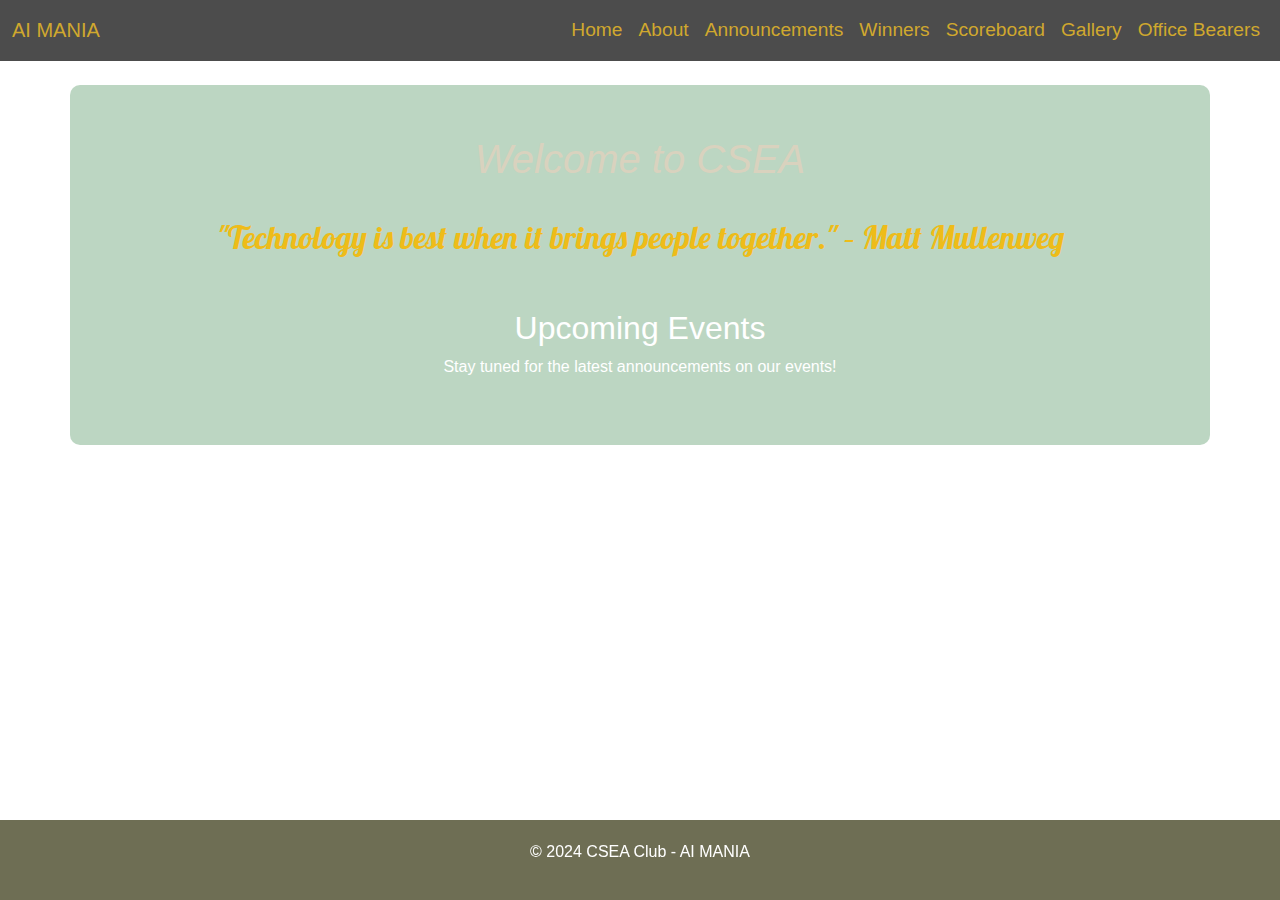
<file: index.html>
<!DOCTYPE html>
<html lang="en">
<head>
    <meta charset="UTF-8">
    <meta name="viewport" content="width=device-width, initial-scale=1.0">
    <title>AI MANIA - CSEA Club</title>
    <link href="https://cdn.jsdelivr.net/npm/bootstrap@5.3.0/dist/css/bootstrap.min.css" rel="stylesheet">
    <link href="https://fonts.googleapis.com/css2?family=Lobster&display=swap" rel="stylesheet">
    <link rel="stylesheet" href="styles.css">
</head>
<body>
    <nav class="navbar navbar-expand-lg navbar-dark">
        <div class="container-fluid">
            <a class="navbar-brand text-highlight" href="#">AI MANIA</a>
            <button class="navbar-toggler" type="button" data-bs-toggle="collapse" data-bs-target="#navbarNav">
                <span class="navbar-toggler-icon"></span>
            </button>
            <div class="collapse navbar-collapse" id="navbarNav">
                <ul class="navbar-nav ms-auto">
                    <li class="nav-item"><a class="nav-link text-highlight" href="index.html">Home</a></li>
                    <li class="nav-item"><a class="nav-link text-highlight" href="about.html">About</a></li>
                    <li class="nav-item"><a class="nav-link text-highlight" href="announcements.html">Announcements</a></li>
                    <li class="nav-item"><a class="nav-link text-highlight" href="winners.html">Winners</a></li>
                    <li class="nav-item"><a class="nav-link text-highlight" href="scoreboard.html">Scoreboard</a></li>
                    <li class="nav-item"><a class="nav-link text-highlight" href="gallery.html">Gallery</a></li>
                    <li class="nav-item"><a class="nav-link text-highlight" href="office.html">Office Bearers</a></li>
                </ul>
            </div>
        </div>
    </nav>

    <div class="container text-center main-content mt-4">
        <h1>Welcome to CSEA</h1>

        <div class="bouncing-quote">
            "Technology is best when it brings people together." – Matt Mullenweg
        </div>

        <div class="mt-5">
            <h2>Upcoming Events</h2>
            <p>Stay tuned for the latest announcements on our events!</p>
        </div>
    </div>

    <footer>
        <p>&copy; 2024 CSEA Club - AI MANIA</p>
    </footer>

    <script src="https://cdn.jsdelivr.net/npm/bootstrap@5.3.0/dist/js/bootstrap.bundle.min.js"></script>
</body>
</html>
</file>
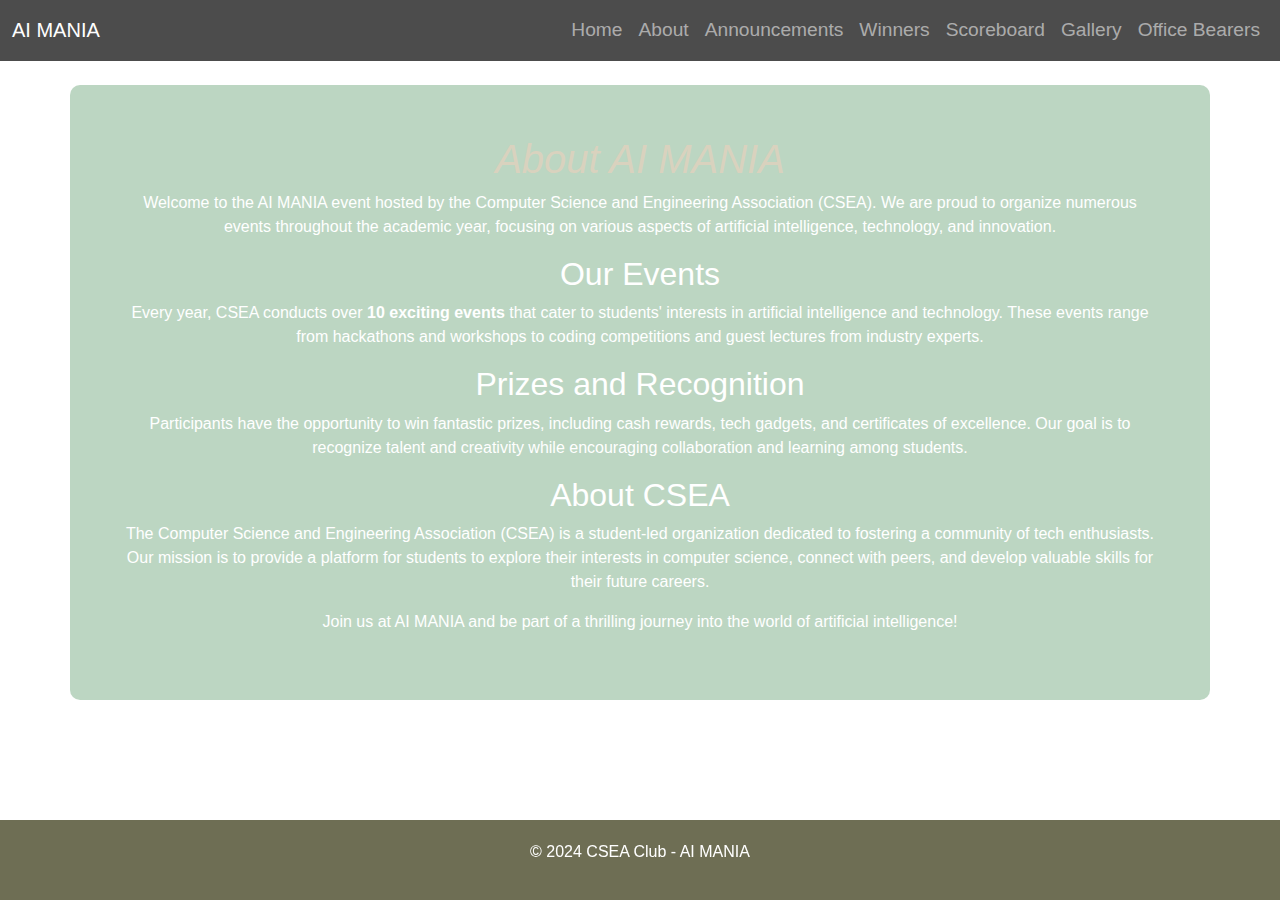
<file: about.html>
<!DOCTYPE html>
<html lang="en">
<head>
    <meta charset="UTF-8">
    <meta name="viewport" content="width=device-width, initial-scale=1.0">
    <title>About AI MANIA - CSEA Club</title>
    <link href="https://cdn.jsdelivr.net/npm/bootstrap@5.3.0/dist/css/bootstrap.min.css" rel="stylesheet">
    <link href="https://fonts.googleapis.com/css2?family=Lobster&display=swap" rel="stylesheet">
    <link rel="stylesheet" href="styles.css">
</head>
<body>
    <nav class="navbar navbar-expand-lg navbar-dark">
        <div class="container-fluid">
            <a class="navbar-brand" href="#">AI MANIA</a>
            <button class="navbar-toggler" type="button" data-bs-toggle="collapse" data-bs-target="#navbarNav">
                <span class="navbar-toggler-icon"></span>
            </button>
            <div class="collapse navbar-collapse" id="navbarNav">
                <ul class="navbar-nav ms-auto">
                    <li class="nav-item"><a class="nav-link" href="index.html">Home</a></li>
                    <li class="nav-item"><a class="nav-link" href="about.html">About</a></li>
                    <li class="nav-item"><a class="nav-link" href="announcements.html">Announcements</a></li>
                    <li class="nav-item"><a class="nav-link" href="winners.html">Winners</a></li>
                    <li class="nav-item"><a class="nav-link" href="scoreboard.html">Scoreboard</a></li>
                    <li class="nav-item"><a class="nav-link" href="gallery.html">Gallery</a></li>
                    <li class="nav-item"><a class="nav-link" href="office.html">Office Bearers</a></li>
                </ul>
            </div>
        </div>
    </nav>

    <div class="container text-center main-content mt-4">
        <h1>About AI MANIA</h1>
        <p>Welcome to the AI MANIA event hosted by the Computer Science and Engineering Association (CSEA). We are proud to organize numerous events throughout the academic year, focusing on various aspects of artificial intelligence, technology, and innovation.</p>

        <h2>Our Events</h2>
        <p>Every year, CSEA conducts over <strong>10 exciting events</strong> that cater to students' interests in artificial intelligence and technology. These events range from hackathons and workshops to coding competitions and guest lectures from industry experts.</p>

        <h2>Prizes and Recognition</h2>
        <p>Participants have the opportunity to win fantastic prizes, including cash rewards, tech gadgets, and certificates of excellence. Our goal is to recognize talent and creativity while encouraging collaboration and learning among students.</p>

        <h2>About CSEA</h2>
        <p>The Computer Science and Engineering Association (CSEA) is a student-led organization dedicated to fostering a community of tech enthusiasts. Our mission is to provide a platform for students to explore their interests in computer science, connect with peers, and develop valuable skills for their future careers.</p>

        <p>Join us at AI MANIA and be part of a thrilling journey into the world of artificial intelligence!</p>
    </div>

    <footer>
        <p>&copy; 2024 CSEA Club - AI MANIA</p>
    </footer>

    <script src="https://cdn.jsdelivr.net/npm/bootstrap@5.3.0/dist/js/bootstrap.bundle.min.js"></script>
</body>
</html>
</file>
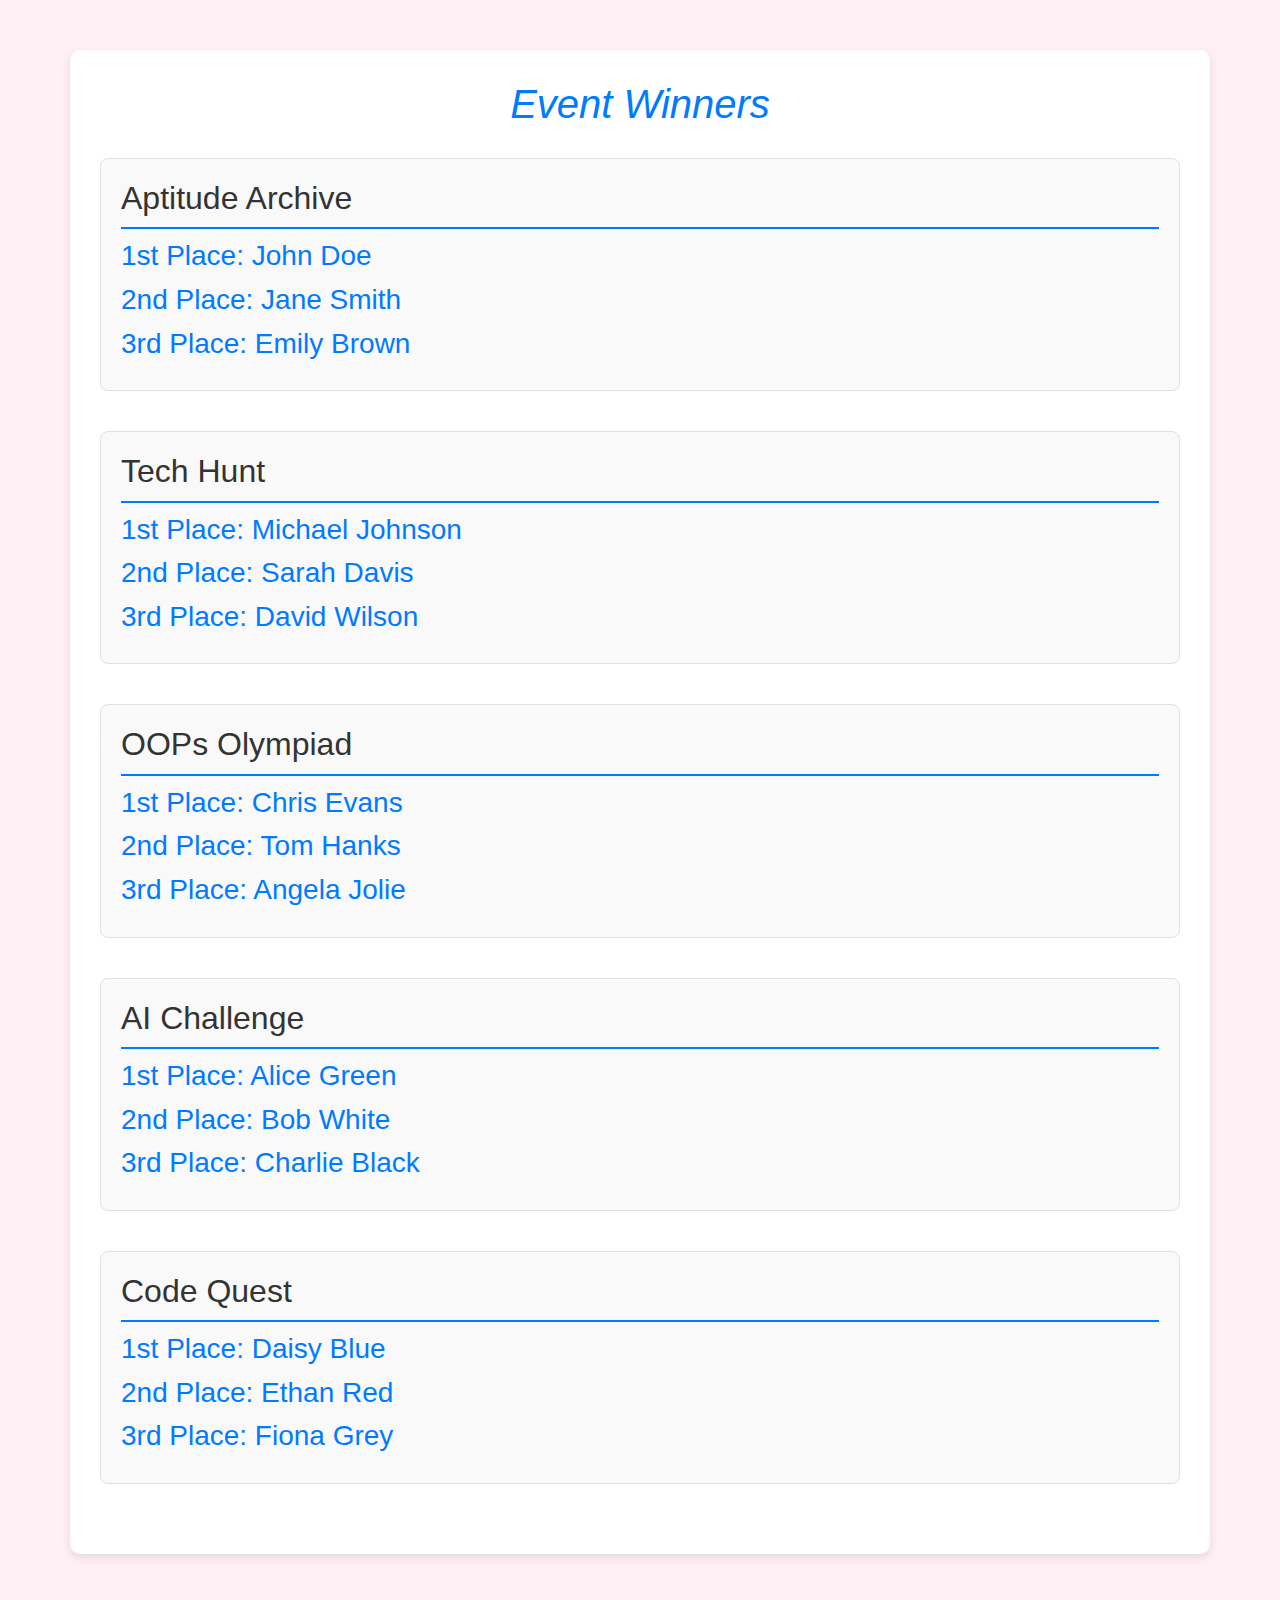
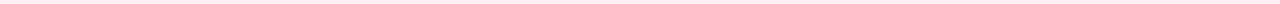
<file: winners.html>
<!DOCTYPE html>
<html lang="en">
<head>
    <meta charset="UTF-8">
    <meta name="viewport" content="width=device-width, initial-scale=1.0">
    <title>Winners - AI MANIA</title>
    <link rel="stylesheet" href="styles.css">
    <link href="https://stackpath.bootstrapcdn.com/bootstrap/4.5.2/css/bootstrap.min.css" rel="stylesheet">
    <style>
        body {
            background-color: #FFF0F5; /* Lavender Blush */
            font-family: Arial, sans-serif;
        }
        .container {
            margin: 50px auto;
            background-color: white;
            padding: 30px;
            border-radius: 10px;
            box-shadow: 0 4px 10px rgba(0, 0, 0, 0.1);
        }
        h1 {
            color: #007bff;
            text-align: center;
            margin-bottom: 30px;
        }
        .event {
            margin-bottom: 40px;
            padding: 20px;
            border: 1px solid #e0e0e0;
            border-radius: 8px;
            background-color: #f9f9f9;
        }
        .event h2 {
            color: #333;
            border-bottom: 2px solid #007bff;
            padding-bottom: 10px;
        }
        .rank {
            margin: 10px 0;
        }
        .rank h3 {
            color: #007bff;
            margin: 5px 0;
        }
        .rank p {
            margin: 5px 0;
        }
    </style>
</head>
<body>

    <div class="container">
        <h1>Event Winners</h1>

        <div class="event">
            <h2>Aptitude Archive</h2>
            <div class="rank">
                <h3>1st Place: John Doe</h3>
        
            </div>
            <div class="rank">
                <h3>2nd Place: Jane Smith</h3>
    
            </div>
            <div class="rank">
                <h3>3rd Place: Emily Brown</h3>
                
            </div>
        </div>

        <div class="event">
            <h2>Tech Hunt</h2>
            <div class="rank">
                <h3>1st Place: Michael Johnson</h3>
        
            </div>
            <div class="rank">
                <h3>2nd Place: Sarah Davis</h3>

            </div>
            <div class="rank">
                <h3>3rd Place: David Wilson</h3>

            </div>
        </div>

        <div class="event">
            <h2>OOPs Olympiad</h2>
            <div class="rank">
                <h3>1st Place: Chris Evans</h3>
    
            </div>
            <div class="rank">
                <h3>2nd Place: Tom Hanks</h3>
                
            </div>
            <div class="rank">
                <h3>3rd Place: Angela Jolie</h3>
                
            </div>
        </div>

        <div class="event">
            <h2>AI Challenge</h2>
            <div class="rank">
                <h3>1st Place: Alice Green</h3>
    
            </div>
            <div class="rank">
                <h3>2nd Place: Bob White</h3>
    
            </div>
            <div class="rank">
                <h3>3rd Place: Charlie Black</h3>
        
            </div>
        </div>

        <div class="event">
            <h2>Code Quest</h2>
            <div class="rank">
                <h3>1st Place: Daisy Blue</h3>
                
            </div>
            <div class="rank">
                <h3>2nd Place: Ethan Red</h3>
            
            </div>
            <div class="rank">
                <h3>3rd Place: Fiona Grey</h3>
        
            </div>
        </div>

    </div>

    <script src="https://code.jquery.com/jquery-3.5.1.slim.min.js"></script>
    <script src="https://stackpath.bootstrapcdn.com/bootstrap/4.5.2/js/bootstrap.min.js"></script>
</body>
</html>
</file>
<file: styles.css>
body {
    font-family: 'Arial', sans-serif;
    background-image: url('https://www.cisa.gov/sites/default/files/styles/hero_large/public/2023-10/23-1125%20WEB%20-%20CISA%20Roadmap%20to%20AI%20Asset_HEADER-HERO%20IMAGE%20-%201600x600.png?h=e0d9a4bb&itok=umYQoA25');
    background-size: cover;
    background-position: center;
    background-attachment: fixed;
    margin: 0;
    padding: 0;
}

.main-content {
    background-color: rgba(160, 196, 168, 0.7);
    color: white;
    padding: 50px;
    border-radius: 10px;
    margin-top: 100px;
    animation: fadeIn 2s ease-in-out;
}

@keyframes fadeIn {
    from {
        opacity: 0;
    }
    to {
        opacity: 1;
    }
}

.bouncing-quote {
    font-family: 'Lobster', cursive;
    font-size: 2rem;
    color: #eebc19;
    margin: 30px 0;
    animation: bounce 3s ease-in-out infinite;
}

@keyframes bounce {
    0%, 100% {
        transform: translateY(0);
    }
    50% {
        transform: translateY(-20px);
    }
}

footer {
    background-color: rgba(48, 49, 11, 0.7);
    color: white;
    padding: 20px;
    position: fixed;
    width: 100%;
    bottom: 0;
    text-align: center;
}

h1 {
    font-size: 2.5rem;
    font-style: italic; /* Italic style */
    color: #d9d2be; /* Highlight color */
    animation: zoomIn 2s ease;
}

@keyframes zoomIn {
    from {
        transform: scale(0.5);
    }
    to {
        transform: scale(1);
    }
}

.navbar {
    background-color: rgba(0, 0, 0, 0.7);
}

.navbar-nav .nav-link {
    font-size: 1.2rem;
}

.nav-link:hover {
    color: #d0a82e !important;
}

.card {
    border-radius: 15px;
    box-shadow: 0 4px 8px rgba(0, 0, 0, 0.153);
}

.card-title {
    font-size: 1.5rem;
    color: #fff;
}

.card-text {
    font-size: 1.2rem;
    font-weight: bold;
}

.dashboard-header {
    background: linear-gradient(135deg, #1a1b1a5a, #0f1006);
    color: #fff;
    padding: 20px;
    border-radius: 15px;
    margin-bottom: 30px;
}

.text-highlight {
    color: #d0a82e; /* Highlight color */
}

@media only screen and (max-width: 768px) {
    .navbar-nav {
        text-align: center;
    }
}
</file>
